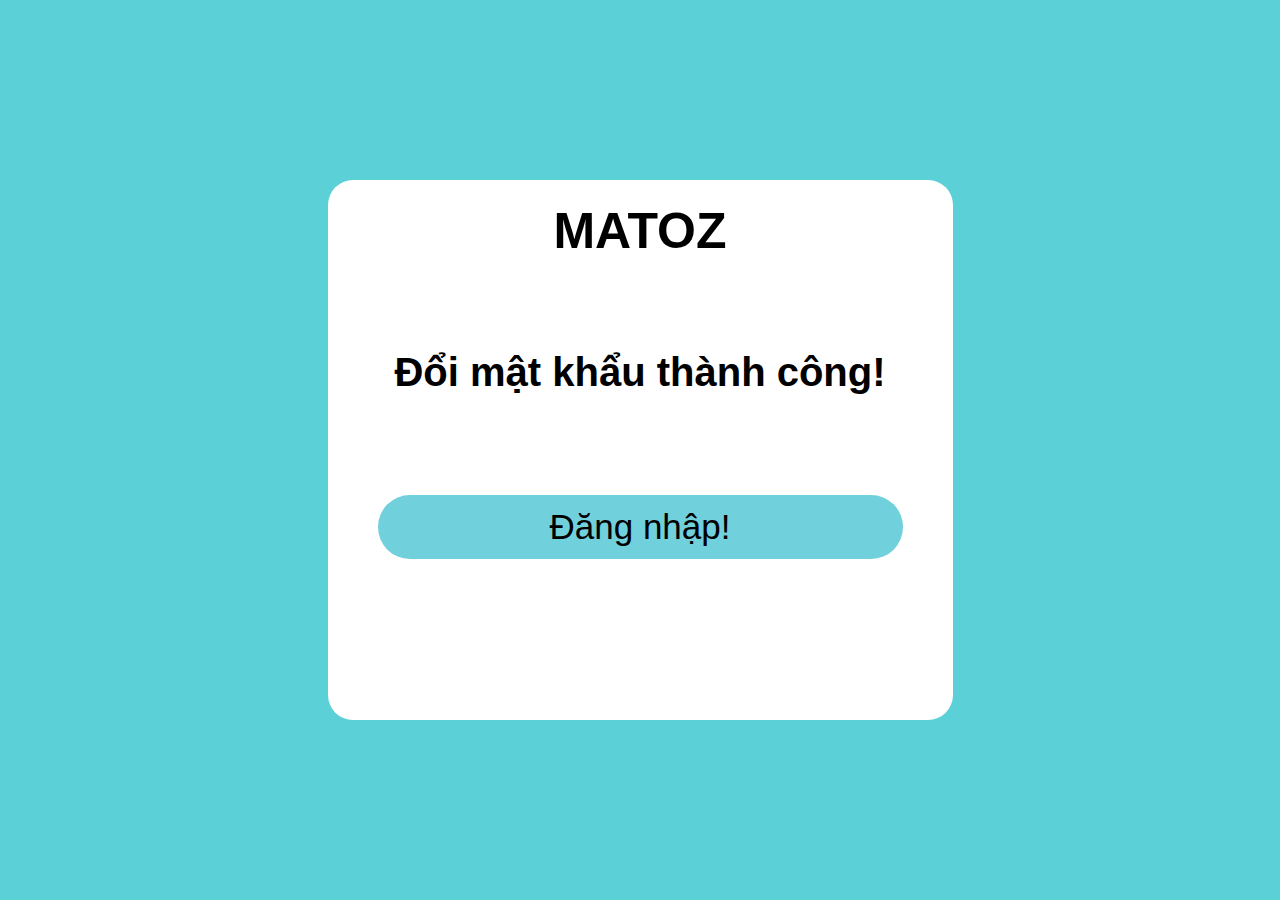
<file: dmk_succed/dmk_successful.html>
<!DOCTYPE html>
<html lang="en">
    <head>
        <title>MATOZ</title>
        <meta charset="utf-8" />
        <link rel="stylesheet" href="style.css">
    </head>
    <body>
        <div class="modal">
            <div class="modal-head">
                <header class="modal-text_0">
                    <h1 class="text_1">MATOZ</h1>
                </header>
                <div class="modal-body">
                    <h1 class="successful">Đổi mật khẩu thành công!</h1>
                    <button id="modal-xac_nhan">Đăng nhập!</button>
                </div>
            </div>
        </div>
    </body>
</html>
</file>
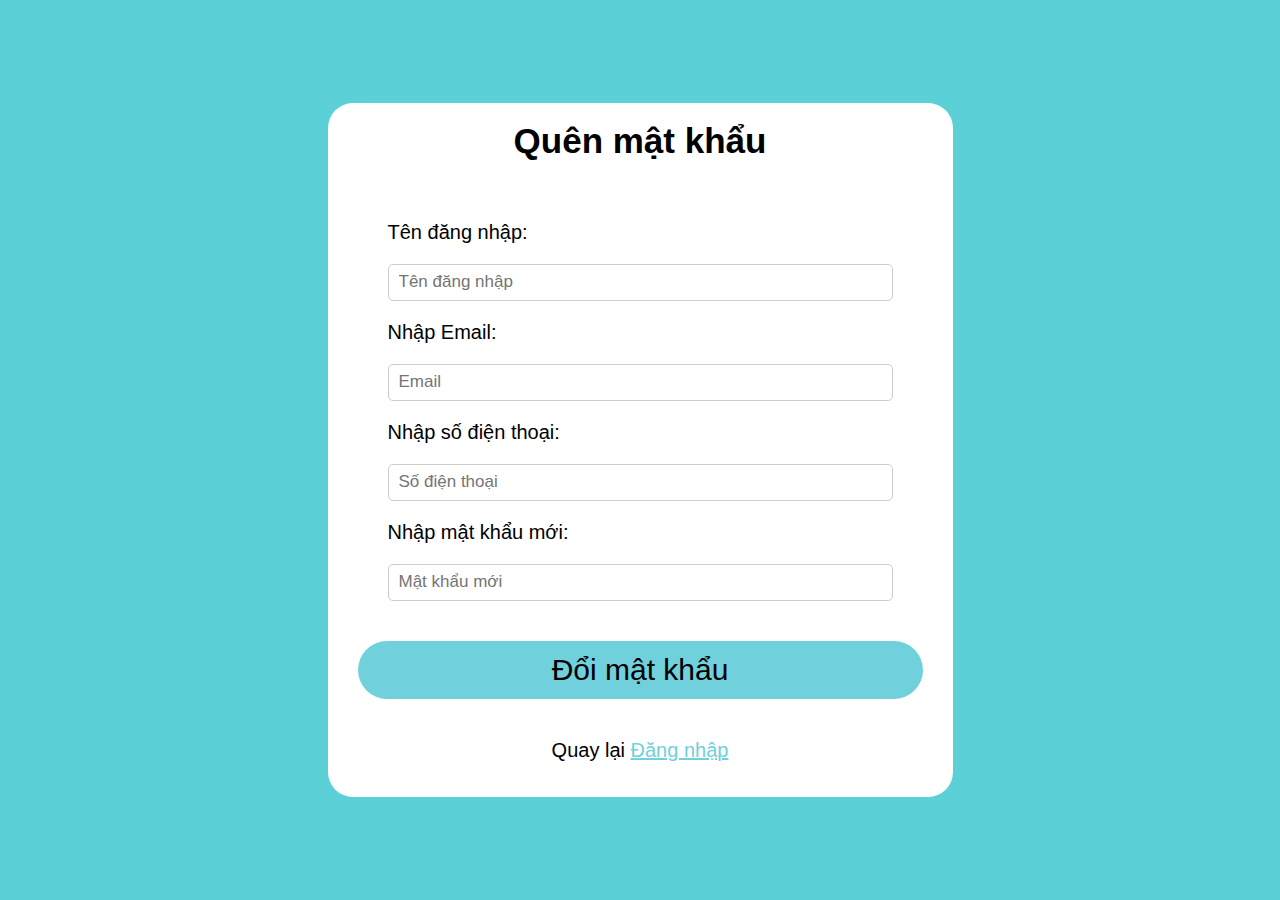
<file: fgpassword/fgpassword.html>
<!DOCTYPE html>
<html lang="en">
    <head>
        <title>MATOZ</title>
        <meta charset="utf-8" />
        <link rel="stylesheet" href="fgpassword.css">
    </head>
    <body>
        <div class="modal">
            <div class="modal-container">
                <header class="modal-header">
                    <h1 class="text-2">Quên mật khẩu</h1>
                </header>
                <form onsubmit="fgpassword()">
                <div class="modal-body">
                    <div class="modal-head_body">
                            <div class="modal-body">
                                <label class="modal-label">
                                    Tên đăng nhập:
                                </label>
                                <div class="input__field">
                                    <input id="username" type="text" class="modal-input" placeholder="Tên đăng nhập" />  
                                </div>
                                <label class="modal-label">
                                    Nhập Email:
                                </label>
                                <div class="input__field">
                                    <input id="email" type="text" class="modal-input" placeholder="Email" />  
                                </div>
                                <label class="modal-label">
                                    Nhập số điện thoại:
                                </label>
                                <div class="input__field">
                                    <input id="sdt" type="tel" class="modal-phone-input" placeholder="Số điện thoại" />  
                                </div>
                                <label class="modal-label">
                                    Nhập mật khẩu mới:
                                </label>
                                <div class="input__field">
                                    <input id="password" type="password" class="modal-phone-input" placeholder="Mật khẩu mới" />  
                                </div>
                            </div>
                        </div>
                    </form>
                        <div class="modal-footer_body">
                            <button id="modal-dang_ky">Đổi mật khẩu</button>
                        </div>
            </div>
                <footer class="modal-footer">
                   <p class="modal-reset">Quay lại <a href="./../login/login.html">Đăng nhập</a></p> 
                </footer>
            </div>
        </div>
        <script src="fgpassword.js"></script>
    </body>
</html>
</file>
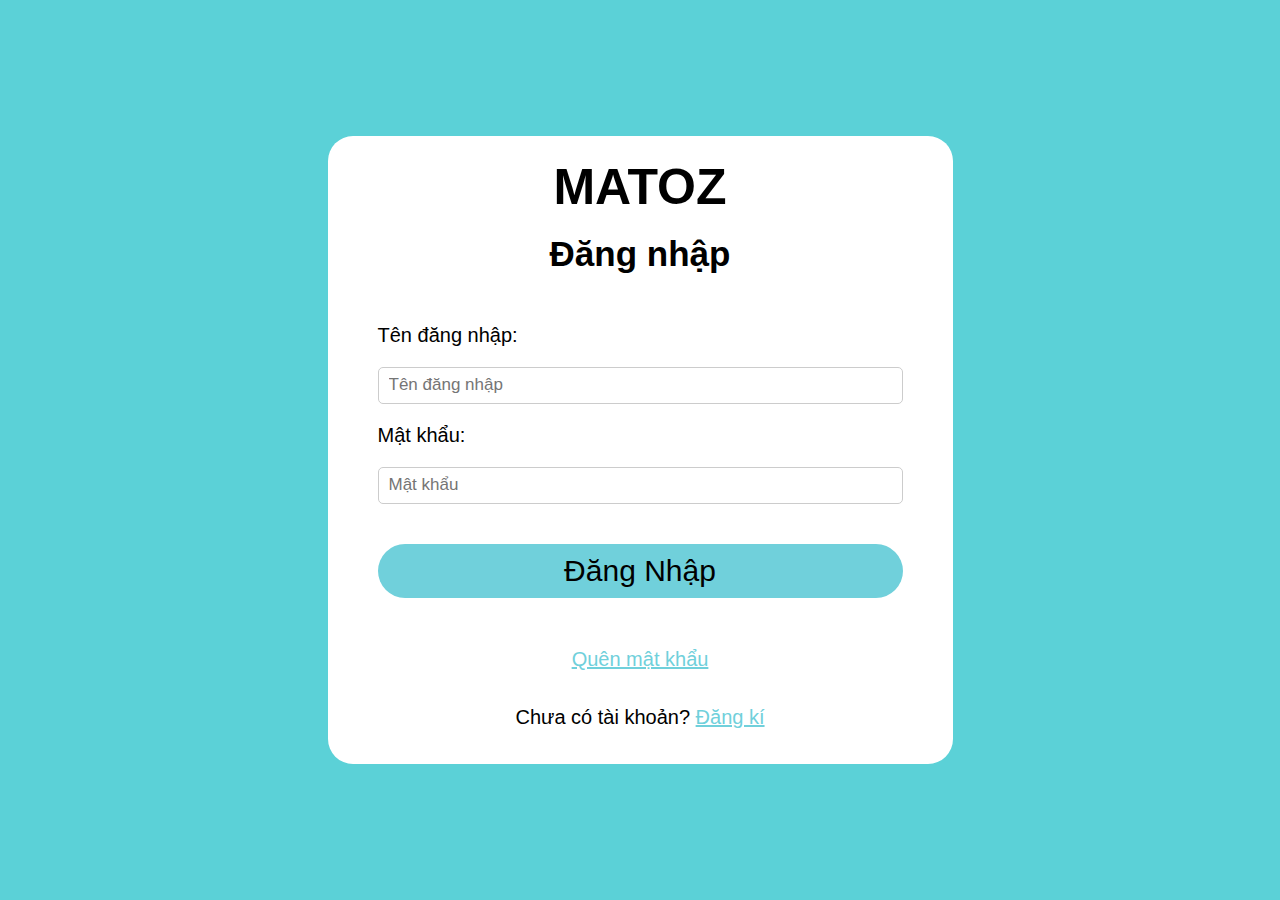
<file: login/login.html>
<!DOCTYPE html>
<html lang="en">
    <head>
        <title>MATOZ</title>
        <meta charset="utf-8" />
        <link rel="stylesheet" href="login.css">
    </head>
    <body>
        <div class="modal">
            <div class="modal-head">
                <header class="modal-text_0">
                    <h1 class="text_1">MATOZ</h1>
                    <h1 class="text_2">Đăng nhập</h1>
                </header>
                <form onsubmit="login()">
                    <div class="modal-body">
                        <label class="modal-label">
                            Tên đăng nhập:
                        </label>
                        <div class="input__field">
                            <input id="username" type="text" class="modal-username-input" placeholder="Tên đăng nhập" />  
                        </div>
                        <label class="modal-label">
                            Mật khẩu:
                        </label>
                        <div class="input__field">
                            <input id="password" type="password" class="modal-password-input" placeholder="Mật khẩu" />
                        </div>
                </form>
                    <button class="btn btn-login" id="modal-xac_nhan">Đăng Nhập</button>
            </div>
            <footer class="modal-footer">
                <p class="modal-reset"><a href="./../fgpassword/fgpassword.html">Quên mật khẩu</a></p>
                <p class="modal-reset">Chưa có tài khoản? <a href="./../Create_acc/Create_account.html">Đăng kí</a></p>
             </footer>
        </div>
        <script src="login.js"></script>
    </body>
</html>
</file>
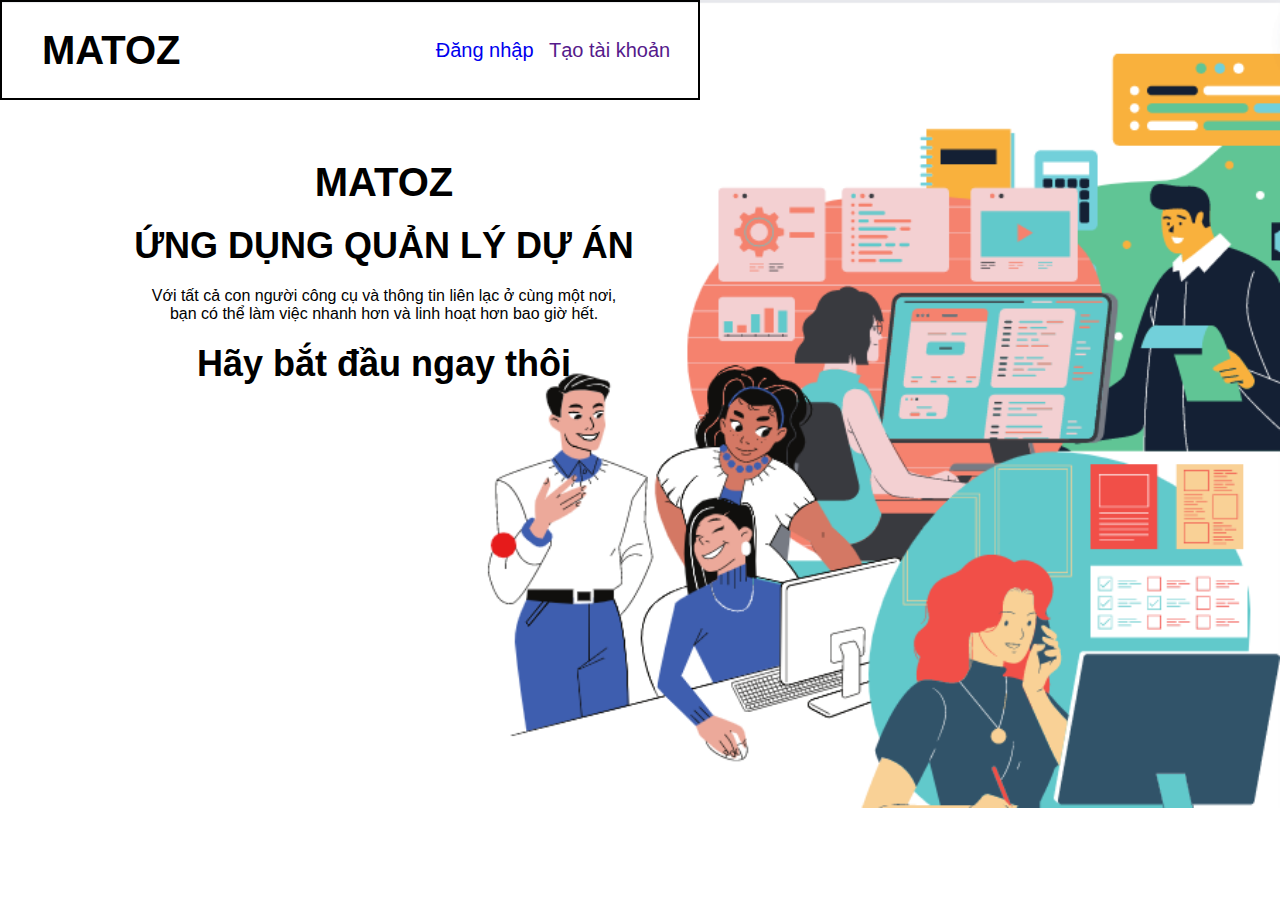
<file: Page/landing-page/landing_page.html>
<!DOCTYPE html>
<html lang="en">
<head>
  <meta charset="UTF-8">
  <meta http-equiv="X-UA-Compatible" content="IE=edge">
  <meta name="viewport" content="width=device-width, initial-scale=1.0">
  <title>Document</title>
  <link rel="stylesheet" href="landing_page.css">
</head>
<body>
  <div class="container">
    <div class="form">
      <p class="font40 upper">Matoz</p>
      <div class="btn">
        <a href="../login/index.html">Đăng nhập</a>
        <a href="">Tạo tài khoản</a>
      </div>

    </div>
    <div class="text">
      <p class="font40 upper">Matoz</p>
      <p class="font36 upper">ứng dụng quản lý dự án</p>
      <p >Với tất cả con người công cụ và thông tin liên lạc ở cùng một nơi,<br>
        bạn có thể làm việc nhanh hơn và linh hoạt hơn bao giờ hết.
      </p>
      <p class="font36">Hãy bắt đầu ngay thôi</p>
    </div>
  </div>
</body>
</html>
</file>
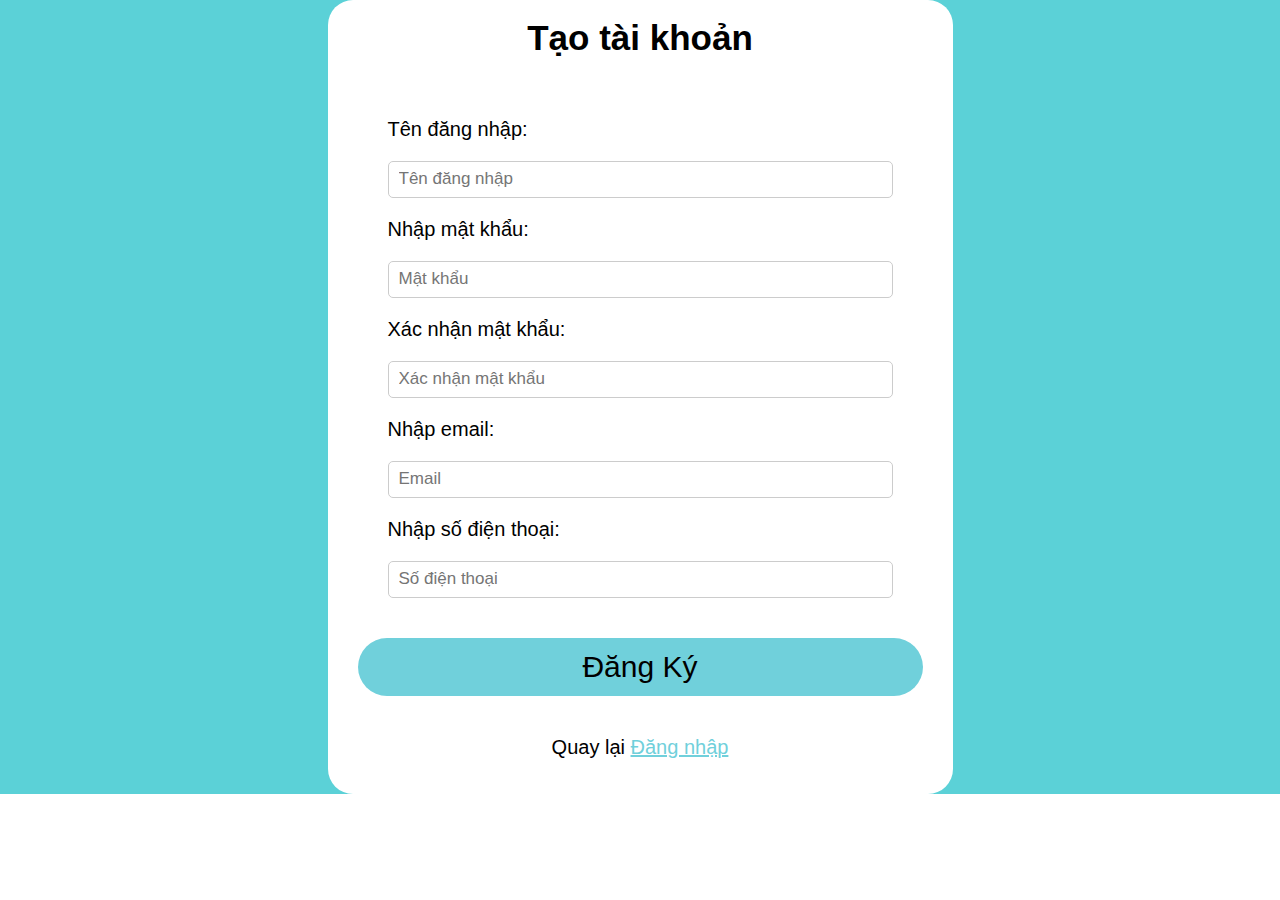
<file: Page/signup/signup.html>
<!DOCTYPE html>
<html lang="en">
    <head>
        <title>MATOZ</title>
        <meta charset="utf-8" />
        <link rel="stylesheet" href="signup.css">
    </head>
    <body>
        <div class="modal">
            <div class="modal-container">
                <header class="modal-header">
                    <h1 class="text-2">Tạo tài khoản</h1>
                </header>
                <form onsubmit="signup()">
                <div class="modal-body">
                    <div class="modal-head_body">
                            <div class="modal-body">
                                <label class="modal-label">
                                    Tên đăng nhập:
                                </label>
                                <div class="input__field">
                                    <input id="username" type="text" class="modal-input" placeholder="Tên đăng nhập" />  
                                </div>
                                <label class="modal-label">
                                    Nhập mật khẩu: 
                                </label>
                                <div class="input__field">
                                <input id="password" type="password" class="modal-input" placeholder="Mật khẩu" />
                                </div>
                                <label class="modal-label">
                                    Xác nhận mật khẩu:
                                </label>
                                <div class="input__field">
                                    <input id="password_cf" type="password" class="modal-input" placeholder="Xác nhận mật khẩu" />  
                                </div>
                                <label class="modal-label">
                                    Nhập email:
                                </label>
                                <div class="input__field">
                                    <input id="email" type="text" class="modal-input" placeholder="Email" />  
                                </div>
                                <label class="modal-label">
                                    Nhập số điện thoại:
                                </label>
                                <div class="input__field">
                                    <input id="sdt" type="tel" class="modal-phone-input" placeholder="Số điện thoại" />  
                                </div>
                            </div>
                        </div>
                    </form>
                        <div class="modal-footer_body">
                            <button class="btn btn-signup" id="modal-dang_ky">Đăng Ký</button>
                        </div>
            </div>
                <footer class="modal-footer">
                   <p class="modal-reset">Quay lại <a href="../login/login.html">Đăng nhập</a></p> 
                </footer>
            </div>
        </div>
        <script src="signup.js"></script>
    </body>
</html>
</file>
<file: dmk_succed/style.css>
*{
    padding: 0;
    margin: 0;
    box-sizing: border-box;
}

html{
    font-family: Arial, Helvetica, sans-serif;
}

.modal {
    position: fixed;
    top: 0;
    right: 0;
    bottom: 0;
    left: 0;
    background-color: rgba(91,209,215);
    display: flex;
    align-items: center;
    justify-content: center;
}

.modal-head {
    background: #fff;
    width: 625px;
    max-width: calc(100-32px);
    min-height: 540px;
    border-bottom-right-radius: 25px;
    border-top-right-radius: 25px;
    border-bottom-left-radius: 25px;
    border-top-left-radius: 25px;
}


.modal-text_1 {
    display: flex;
    justify-content: center;
    bottom: 20px;
}


h1.text_1 {
    justify-content: center;
    display: flex;
    font-size: 50px;
    margin-top: 22px;
}




.modal-body{
    padding: 50px;
    font-size: 20px;
}



button#modal-xac_nhan:hover {
    opacity: 0.9;
}

button#modal-xac_nhan {
    background: rgb(112, 208, 219);
    border: none;
    border-radius: 40px;
    width: 100%;
    font-size: 35px;
    padding: 12px;
    cursor: pointer;
    margin-top: 100px;
}

.successful{
    text-align: center;
    margin-top: 40px;
}
</file>
<file: fgpassword/fgpassword.css>
*{
    padding: 0;
    margin: 0;
    box-sizing: border-box;
}

html{
    font-family: Arial, Helvetica, sans-serif;
}

.modal {
    position: fixed;
    top: 0;
    right: 0;
    bottom: 0;
    left: 0;
    background-color: rgba(91,209,215);
    display: flex;
    align-items: center;
    justify-content: center;

}

.modal-container {
    background: #fff;
    width: 625px;
    border-bottom-right-radius: 25px;
    border-top-right-radius: 25px;
    border-bottom-left-radius: 25px;
    border-top-left-radius: 25px;
}

h1.text-2 {
    justify-content: center;
    display: flex;
    font-size: 35px;
    margin-top: 18px;
}


.modal-body{
    padding: 30px 30px 20px 30px;
    font-size: 20px;
}

label.modal-label {
    display: block;
    margin-bottom: 20px;
}

input.modal-input {
    border: 1px solid #ccc;
    width: 100%;
    padding: 10px;
    margin-bottom: 20px;
    border-radius: 5px;
}

input.modal-phone-input {
    border: 1px solid #ccc;
    width: 100%;
    padding: 10px;
    margin-bottom: 20px;
    border-radius: 5px;
}

button#modal-dang_ky:hover {
    opacity: 0.9;
}

button#modal-dang_ky {
    background: rgb(112, 208, 219);
    border: none;
    border-radius: 40px;
    width: 100%;
    font-size: 30px;
    padding: 12px;
    cursor: pointer;
    margin-bottom: 20px;
}

p.modal-reset {
    text-align: center;
    font-size: 20px;
    margin-bottom: 35px;
}

p.modal-reset a {
    color: rgb(112, 208, 219);
}

::placeholder{
    font-size: 17px;
}
</file>
<file: login/login.css>
*{
    padding: 0;
    margin: 0;
    box-sizing: border-box;
}

html{
    font-family: Arial, Helvetica, sans-serif;
}

.modal {
    position: fixed;
    top: 0;
    right: 0;
    bottom: 0;
    left: 0;
    background-color: rgba(91,209,215);
    display: flex;
    align-items: center;
    justify-content: center;
}

.modal-head {
    background: #fff;
    width: 625px;
    max-width: calc(100-32px);
    min-height: 540px;
    border-bottom-right-radius: 25px;
    border-top-right-radius: 25px;
    border-bottom-left-radius: 25px;
    border-top-left-radius: 25px;
}

h1.text_1 {
    justify-content: center;
    display: flex;
    font-size: 50px;
    margin-top: 22px;
}

h1.text_2 {
    justify-content: center;
    display: flex;
    font-size: 35px;
    margin-top: 18px;
}


.modal-body{
    padding: 50px;
    font-size: 20px;
}

label.modal-label {
    display: block;
    margin-bottom: 20px;
}

input.modal-username-input {
    border: 1px solid #ccc;
    width: 100%;
    padding: 10px;
    margin-bottom: 20px;
    border-radius: 5px;
}

input.modal-password-input {
    border: 1px solid #ccc;
    width: 100%;
    padding: 10px;
    margin-bottom: 40px;
    border-radius: 5px;
}

button#modal-xac_nhan:hover {
    opacity: 0.9;
}

button#modal-xac_nhan {
    background: rgb(112, 208, 219);
    border: none;
    border-radius: 40px;
    width: 100%;
    font-size: 30px;
    padding: 10px;
    cursor: pointer;
}

p.modal-reset {
    text-align: center;
    font-size: 20px;
    margin-bottom: 35px;
}

p.modal-reset a {
    color: rgb(112, 208, 219);
}

::placeholder{
    font-size: 17px;
}
</file>
<file: Page/landing-page/landing_page.css>
* {
  margin: 0;
  padding: 0;
  box-sizing: border-box;
}

html {
  font-size: 16px;
}

body {
  font-family: Arial, Helvetica, sans-serif;
  height: 100vh;
  transition: 0.5s;
  /* background: #000; */
}

.container {
  background-image: url(../img/bg.png);
  background-repeat: no-repeat;
  background-size: 100%;
  width: 100%;
  height: 100vh;
}

.form {
  /* color: aliceblue; */
  /* background: #000; */
  width: 700px;
  min-height: 100px;
  display: flex;
  align-items: center;
  position: relative;
  border: 2px solid black;
}

.btn {
  margin-right: 20px;
  position: absolute;
  right: 0;
  /* background: red; */
  min-height: 30px;
  width: 250px;
  display: flex;
  align-items: center;
}

.btn a {
  font-size: 20px;
  margin: auto;
  text-decoration: none;
}

.form p {
  margin-left: 40px;
}

.text {
  /* background: red; */
  margin-top: 60px;
  max-width: 60vw;
  min-height: 300px;
  text-align: center;
} 

.text > p {
  margin-top: 20px;
}

.font40 {
  font-size: 40px;
  font-weight: 800;
}

.font36 {
  font-size: 36px;
  font-weight: 600;
}

.upper {
  text-transform: uppercase;
}

.cap {
  text-transform: capitalize;
}
</file>
<file: Page/signup/signup.css>
*{
    padding: 0;
    margin: 0;
    box-sizing: border-box;
}

html{
    font-family: Arial, Helvetica, sans-serif;
}

.modal {
    position: relative;
    top: 0;
    right: 0;
    bottom: 0;
    left: 0;
    background-color: rgba(91,209,215);
    display: flex;
    align-items: center;
    justify-content: center;
    overflow: scroll;
}

.modal-container {
    background: #fff;
    width: 625px;
    border-bottom-right-radius: 25px;
    border-top-right-radius: 25px;
    border-bottom-left-radius: 25px;
    border-top-left-radius: 25px;
}

h1.text-2 {
    justify-content: center;
    display: flex;
    font-size: 35px;
    margin-top: 18px;
}

.modal-body{
    padding: 30px 30px 20px 30px;
    font-size: 20px;
}

label.modal-label {
    display: block;
    margin-bottom: 20px;
}

input.modal-input {
    border: 1px solid #ccc;
    width: 100%;
    padding: 10px;
    margin-bottom: 20px;
    border-radius: 5px;
}

input.modal-phone-input {
    border: 1px solid #ccc;
    width: 100%;
    padding: 10px;
    margin-bottom: 20px;
    border-radius: 5px;
}

button#modal-dang_ky:hover {
    opacity: 0.9;
}

button#modal-dang_ky {
    background: rgb(112, 208, 219);
    border: none;
    border-radius: 40px;
    width: 100%;
    font-size: 30px;
    padding: 12px;
    cursor: pointer;
    margin-bottom: 20px;
}

p.modal-reset {
    text-align: center;
    font-size: 20px;
    margin-bottom: 35px;
}

p.modal-reset a {
    color: rgb(112, 208, 219);
}

::placeholder{
    font-size: 17px;
}
</file>
